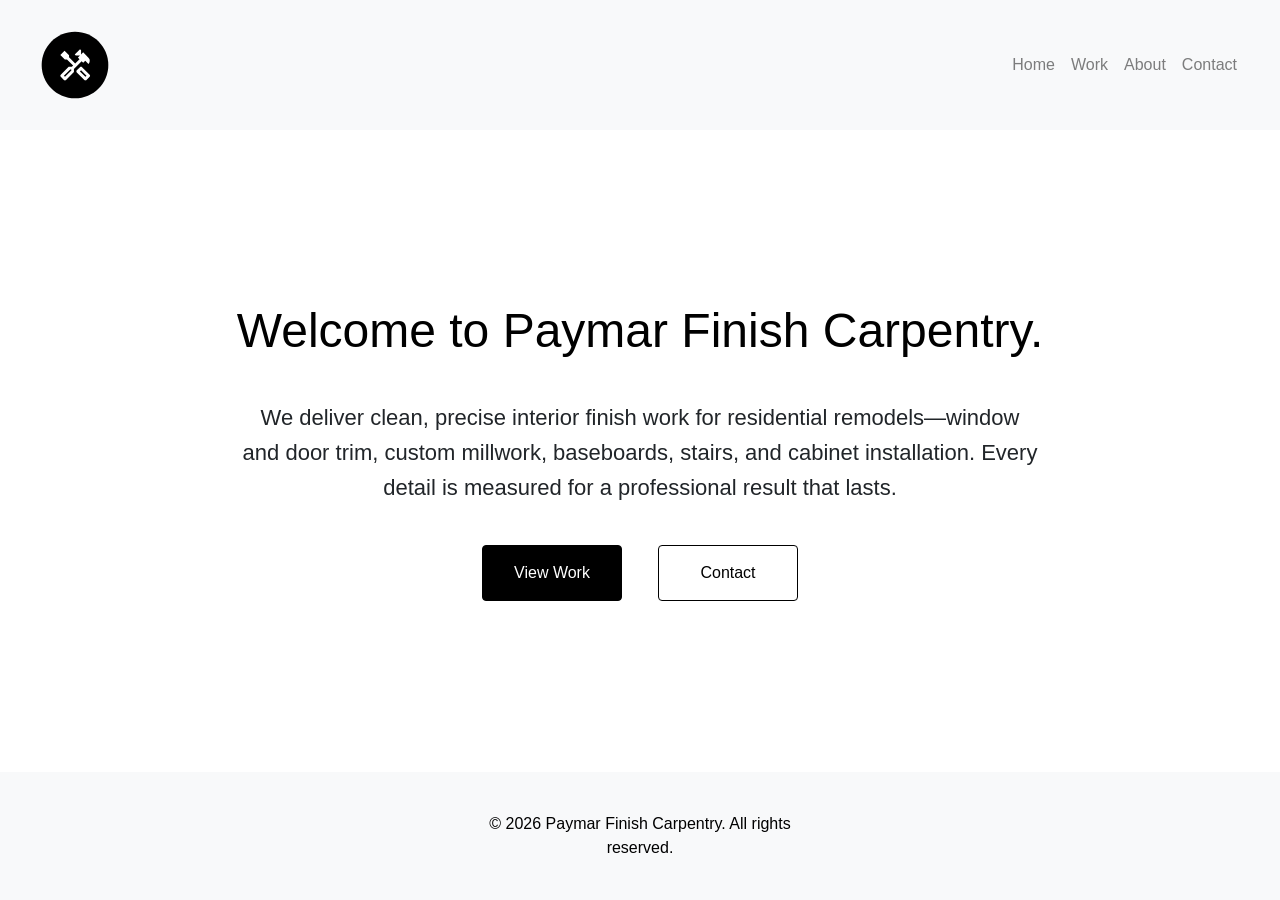
<file: index.html>
<!DOCTYPE html>
<html lang="en">

<head>
    <meta charset="UTF-8">
    <meta name="viewport" content="width=device-width, initial-scale=1.0">
    <meta http-equiv="X-UA-Compatible" content="ie=edge">
    <title>Paymar Finish Carpentry</title>
    <link rel="icon" type="image/svg+xml" href="images/pcarplogo.svg">
    <link rel="stylesheet" href="https://stackpath.bootstrapcdn.com/bootstrap/4.4.1/css/bootstrap.min.css"
        integrity="sha384-Vkoo8x4CGsO3+Hhxv8T/Q5PaXtkKtu6ug5TOeNV6gBiFeWPGFN9MuhOf23Q9Ifjh"
        crossorigin="anonymous">
    <link rel="stylesheet" href="style1.css">
</head>

<body>
    <nav class="navbar navbar-expand-lg navbar-light bg-light">
        <div class="container-fluid">
            <a class="navbar-brand" href="index.html">
                <img src="images/pcarplogo.svg" alt="Paymar Finish Carpentry" class="d-inline-block align-top logo">
            </a>
            <button class="navbar-toggler" type="button" data-toggle="collapse" data-target="#navbarNav"
                aria-controls="navbarNav" aria-expanded="false" aria-label="Toggle navigation">
                <span class="navbar-toggler-icon"></span>
            </button>
            <div class="collapse navbar-collapse" id="navbarNav">
                <ul class="navbar-nav ml-auto">
                    <li class="nav-item">
                        <a class="nav-link" href="index.html">Home</a>
                    </li>
                    <li class="nav-item">
                        <a class="nav-link" href="work.html">Work</a>
                    </li>
                    <li class="nav-item">
                        <a class="nav-link" href="about.html">About</a>
                    </li>
                    <li class="nav-item">
                        <a class="nav-link" href="contact.html">Contact</a>
                    </li>
                </ul>
            </div>
        </div>
    </nav>

    <div class="container home-hero">
        <div class="text-center">
            <h1 class="hero-title">Welcome to Paymar Finish Carpentry.</h1>
            <p>We deliver clean, precise interior finish work for residential remodels—window and door trim, custom millwork, baseboards, stairs, and cabinet installation. Every detail is measured for a professional result that lasts.</p>

            <div class="home-hero-buttons">
                <button class="btn btn-primary full-width-mobile"
                    onclick="window.location.href='work.html'">
                    View Work
                </button>
                <button class="btn btn-hero-contact full-width-mobile"
                    onclick="window.location.href='contact.html'">
                    Contact
                </button>
            </div>
        </div>
    </div>

    <footer class="footer">
        <div class="container">
            <div class="social-icons">
                <p class="footer-text">© 2026 Paymar Finish Carpentry. All rights reserved.</p>
            </div>
        </div>
    </footer>

    <script src="https://code.jquery.com/jquery-3.4.1.slim.min.js"
        integrity="sha384-J6qa4849blE2+poT4WnyKhv5vZF5SrPo0iEjwBvKU7imGFAV0wwj1yYfoRSJoZ+n"
        crossorigin="anonymous"></script>
    <script src="https://cdn.jsdelivr.net/npm/popper.js@1.16.0/dist/umd/popper.min.js"
        integrity="sha384-Q6E9RHvbIyZFJoft+2mJbHaEWldlvI9IOYy5n3zV9zzTtmI3UksdQRVvoxMfooAo"
        crossorigin="anonymous"></script>
    <script src="https://stackpath.bootstrapcdn.com/bootstrap/4.4.1/js/bootstrap.min.js"
        integrity="sha384-wfSDF2E50Y2D1uUdj0O3uMBJnjuUD4Ih7YwaYd1iqfktj0Uod8GCExl3Og8ifwB6"
        crossorigin="anonymous"></script>
</body>

</html>
</file>
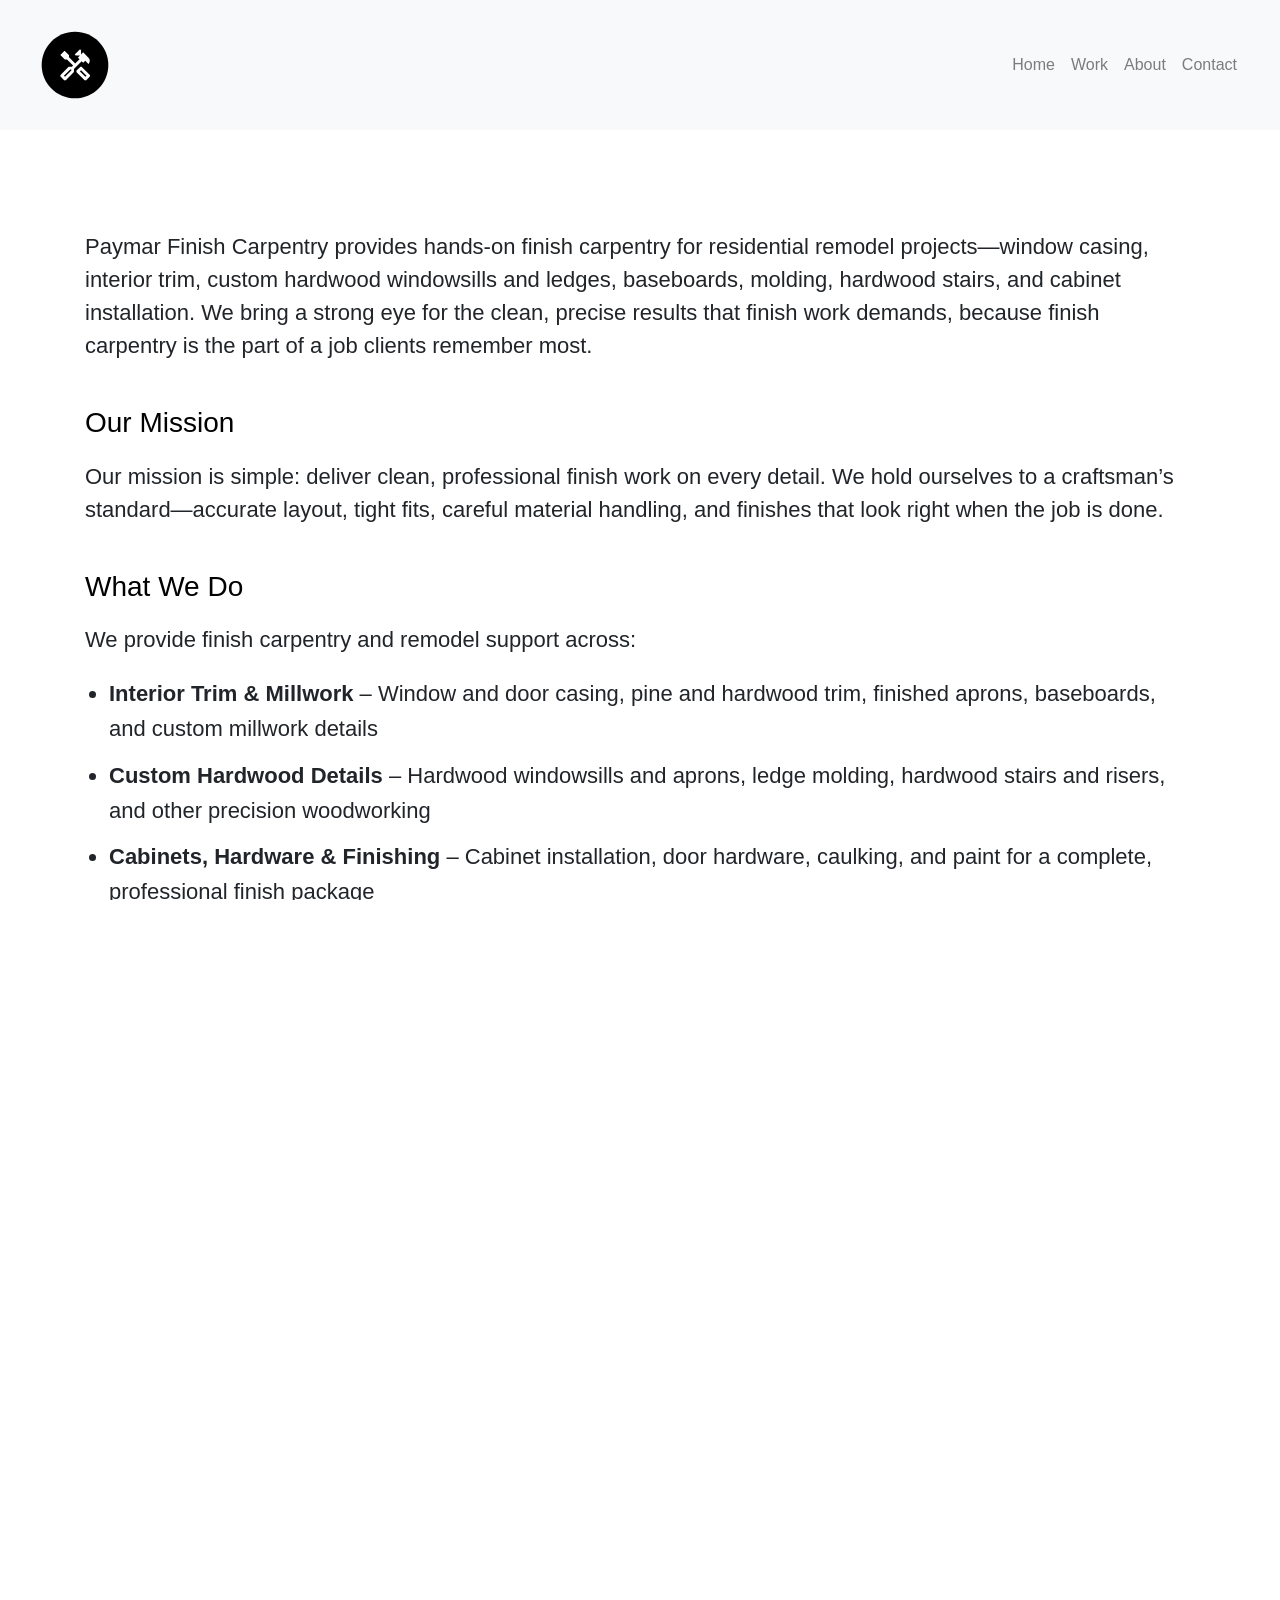
<file: about.html>
<!DOCTYPE html>
<html lang="en">

<head>
    <meta charset="UTF-8">
    <meta name="viewport" content="width=device-width, initial-scale=1.0">
    <meta http-equiv="X-UA-Compatible" content="ie=edge">
    <title>About – Paymar Finish Carpentry</title>
    <link rel="icon" type="image/png" href="images/pcarplogo.svg">
    <link rel="stylesheet" href="https://stackpath.bootstrapcdn.com/bootstrap/4.4.1/css/bootstrap.min.css"
        integrity="sha384-Vkoo8x4CGsO3+Hhxv8T/Q5PaXtkKtu6ug5TOeNV6gBiFeWPGFN9MuhOf23Q9Ifjh"
        crossorigin="anonymous">
     
        <link rel="stylesheet" href="style1.css">


</head>

<body>
    <nav class="navbar navbar-expand-lg navbar-light bg-light">
        <div class="container-fluid">
            <a class="navbar-brand" href="index.html">
                <img src="images/pcarplogo.svg" alt="Paymar Finish Carpentry" class="d-inline-block align-top logo">
            </a>
            <button class="navbar-toggler" type="button" data-toggle="collapse" data-target="#navbarNav"
                aria-controls="navbarNav" aria-expanded="false" aria-label="Toggle navigation">
                <span class="navbar-toggler-icon"></span>
            </button>
            <div class="collapse navbar-collapse" id="navbarNav">
                <ul class="navbar-nav ml-auto">
                    <li class="nav-item">
                        <a class="nav-link" href="index.html">Home</a>
                    </li>
                    <li class="nav-item">
                        <a class="nav-link" href="work.html">Work</a>
                    </li>
                    <li class="nav-item">
                        <a class="nav-link" href="about.html">About</a>
                    </li>
                    <li class="nav-item">
                        <a class="nav-link" href="contact.html">Contact</a>
                    </li>
                </ul>
            </div>
        </div>
    </nav>
    <div class="container about-page">
        <div class="row">
            <div class="col-12">
                
                <p>
                    Paymar Finish Carpentry provides hands-on finish carpentry for residential remodel projects—window casing, interior trim, custom hardwood windowsills and ledges, baseboards, molding, hardwood stairs, and cabinet installation. We bring a strong eye for the clean, precise results that finish work demands, because finish carpentry is the part of a job clients remember most.
                </p>
                <br>
                
                <h3>Our Mission</h3>
                <p class="listleft">
                    Our mission is simple: deliver clean, professional finish work on every detail. We hold ourselves to a craftsman’s standard—accurate layout, tight fits, careful material handling, and finishes that look right when the job is done.
                </p>
                <br>
                
                <h3>What We Do</h3>
                <p class="listleft">We provide finish carpentry and remodel support across:</p>
                <ul class="listleft">
                    <li>
                        <strong>Interior Trim &amp; Millwork</strong> – Window and door casing, pine and hardwood trim, finished aprons, baseboards, and custom millwork details
                    </li>
                    <li>
                        <strong>Custom Hardwood Details</strong> – Hardwood windowsills and aprons, ledge molding, hardwood stairs and risers, and other precision woodworking
                    </li>
                    <li>
                        <strong>Cabinets, Hardware &amp; Finishing</strong> – Cabinet installation, door hardware, caulking, and paint for a complete, professional finish package
                    </li>
                </ul>
                <br>
                
                <h3>Why Choose Paymar Finish Carpentry?</h3>
                <ul class="listleft">
                    <li><strong>Detail-Driven</strong> – Finish work is what clients notice most, and we hold every installation to that standard</li>
                    <li><strong>Independent &amp; Reliable</strong> – Comfortable working independently, taking care with materials, and delivering consistent quality</li>
                    <li><strong>Shop-Built Capability</strong> – Personal woodshop equipped for custom fabrication, including CNC work for details that off-the-shelf can’t cover</li>
                    <li><strong>Precise Fits</strong> – Accurate layout and miter work with professional tools for tight, lasting installations</li>
                    <li><strong>Complete Finish Packages</strong> – From trim and millwork through hardware, caulking, and paint</li>
                </ul>
                <br>
                
               
                <p class="listleft">
                    <a href="mailto:joseph.paymar@gmail.com">Contact</a> us to start a conversation about your remodel or finish carpentry project.
                </p>
                
                
                
               
                
            </div>
        </div>
    </div>
    

    <footer class="footer">
        <div class="container">
            
            <div class="social-icons">
                
                <p class="footer-text">© 2026 Paymar Finish Carpentry. All rights reserved.</p>
            </div>
        </div>
    </footer>

    <!-- Scripts -->
    <script src="https://code.jquery.com/jquery-3.4.1.slim.min.js"
        integrity="sha384-J6qa4849blE2+poT4WnyKhv5vZF5SrPo0iEjwBvKU7imGFAV0wwj1yYfoRSJoZ+n"
        crossorigin="anonymous"></script>
    <script src="https://cdn.jsdelivr.net/npm/popper.js@1.16.0/dist/umd/popper.min.js"
        integrity="sha384-Q6E9RHvbIyZFJoft+2mJbHaEWldlvI9IOYy5n3zV9zzTtmI3UksdQRVvoxMfooAo"
        crossorigin="anonymous"></script>
    <script src="https://stackpath.bootstrapcdn.com/bootstrap/4.4.1/js/bootstrap.min.js"
        integrity="sha384-wfSDF2E50Y2D1uUdj0O3uMBJnjuUD4Ih7YwaYd1iqfktj0Uod8GCExl3Og8ifwB6"
        crossorigin="anonymous"></script>
</body>

</html>
</file>
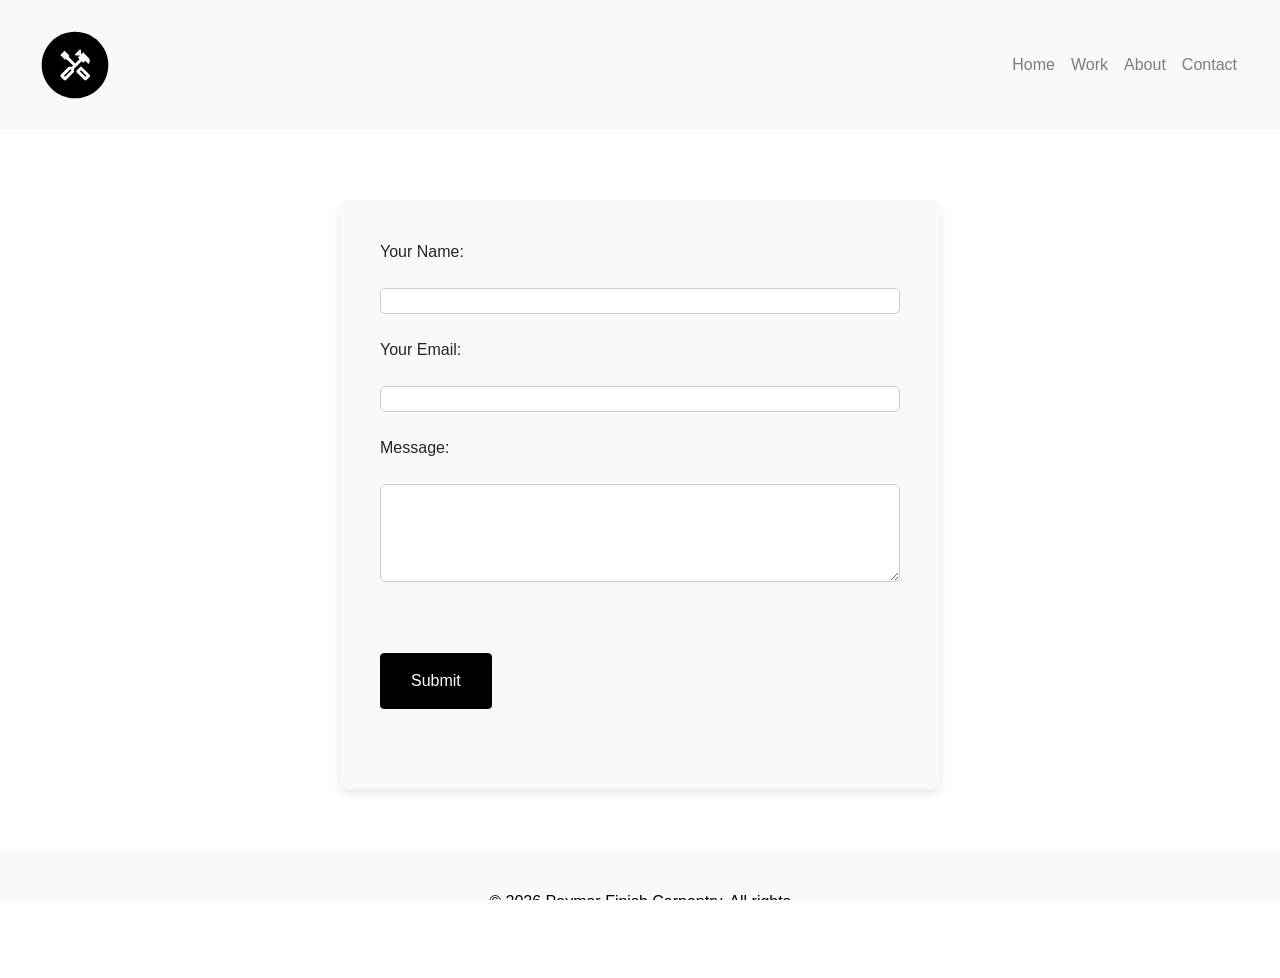
<file: contact.html>
<!DOCTYPE html>
<html lang="en">

<head>
    <meta charset="UTF-8">
    <meta name="viewport" content="width=device-width, initial-scale=1.0">
    <meta http-equiv="X-UA-Compatible" content="ie=edge">
    <title>Contact</title>
    <link rel="icon" type="image/png" href="images/pcarplogo.svg">
    <link rel="stylesheet" href="https://stackpath.bootstrapcdn.com/bootstrap/4.4.1/css/bootstrap.min.css"
        integrity="sha384-Vkoo8x4CGsO3+Hhxv8T/Q5PaXtkKtu6ug5TOeNV6gBiFeWPGFN9MuhOf23Q9Ifjh"
        crossorigin="anonymous">
    <link rel="stylesheet" href="style1.css">
</head>

<body>
    <nav class="navbar navbar-expand-lg navbar-light bg-light">
        <div class="container-fluid">
            <a class="navbar-brand" href="index.html">
                <img src="images/pcarplogo.svg" alt="Paymar Finish Carpentry" class="d-inline-block align-top logo">
            </a>
            <button class="navbar-toggler" type="button" data-toggle="collapse" data-target="#navbarNav"
                aria-controls="navbarNav" aria-expanded="false" aria-label="Toggle navigation">
                <span class="navbar-toggler-icon"></span>
            </button>
            <div class="collapse navbar-collapse" id="navbarNav">
                <ul class="navbar-nav ml-auto">
                    <li class="nav-item">
                        <a class="nav-link" href="index.html">Home</a>
                    </li>
                    <li class="nav-item">
                        <a class="nav-link" href="work.html">Work</a>
                    </li>
                    <li class="nav-item">
                        <a class="nav-link" href="about.html">About</a>
                    </li>
                    <li class="nav-item">
                        <a class="nav-link" href="contact.html">Contact</a>
                    </li>
                </ul>
            </div>
        </div>
    </nav>

    <div class="container contact-page-container">
        <form class="contact-form-page" method="POST" action="https://formspree.io/f/xdkdqkll">

            <label for="name" class="custom-textarea">Your Name:</label><br>
            <input type="text" id="name" name="name" required class="custom-textarea"><br><br>
            
            <label for="email" class="custom-textarea">Your Email:</label><br>
            <input type="email" id="email" name="email" required class="custom-textarea"><br><br>
            
            <label for="message" class="custom-textarea">Message:</label><br>
            <textarea id="message" name="message" rows="4" required class="custom-textarea"></textarea><br><br>
            
            <button type="submit" class="submitbutton btn btn-primary full-width-mobile">Submit</button>
        </form>
        
        
        
        
    </div>

    <footer class="footer">
        <div class="container">
            <div class="social-icons">
            
                <p class="footer-text">© 2026 Paymar Finish Carpentry. All rights reserved.</p>
            </div>
            
        </div>
    </footer>

    <!-- Scripts -->
    <script src="https://code.jquery.com/jquery-3.4.1.slim.min.js"
        integrity="sha384-J6qa4849blE2+poT4WnyKhv5vZF5SrPo0iEjwBvKU7imGFAV0wwj1yYfoRSJoZ+n"
        crossorigin="anonymous"></script>
    <script src="https://cdn.jsdelivr.net/npm/popper.js@1.16.0/dist/umd/popper.min.js"
        integrity="sha384-Q6E9RHvbIyZFJoft+2mJbHaEWldlvI9IOYy5n3zV9zzTtmI3UksdQRVvoxMfooAo"
        crossorigin="anonymous"></script>
    <script src="https://stackpath.bootstrapcdn.com/bootstrap/4.4.1/js/bootstrap.min.js"
        integrity="sha384-wfSDF2E50Y2D1uUdj0O3uMBJnjuUD4Ih7YwaYd1iqfktj0Uod8GCExl3Og8ifwB6"
        crossorigin="anonymous"></script>
</body>

</html>
</file>
<file: style1.css>
/* Ensure body and html take full height */
html, body {
    height: 100%;
    min-height: 100vh;
    margin: 0;
    display: flex;
    flex-direction: column;
    overflow-x: hidden;
    width: 100%;
}

.logo {
    width: 80px;
    max-width: 80px;
    height: 80px;
}


.custom-img {
    margin-top: 40px;
    margin-bottom: 40px;
    width: auto;   /* Changed from 100% to auto to prevent stretching */
    max-width: 200px;  /* Maximum width */
    min-width: 150px;  /* Minimum width to maintain visibility */
    height: auto;  /* Maintains aspect ratio */
    display: block; /* Removes extra space below inline images */
    margin-left: auto; /* Centers the image */
    margin-right: auto;
}
.listleft{
    text-align: left;
}

/* Align bullet points with paragraph text on about page */
ul.listleft {
    margin-left: 0 !important;
    margin-bottom: 20px;
    list-style-position: outside;
    padding-left: 1.5em;
}
ul.listleft li {
    margin-left: 0;
    padding-left: 0;
    line-height: 1.6;
    margin-bottom: 0.5em;
    font-size: 22px;
}
ul.listleft li strong {
    font-size: 1em;
    font-weight: bold;
}
ul.listleft li:last-child {
    margin-bottom: 0;
}
.footer-text {
    font-size: 16px;
    font-weight: 400;
  }

.text-center p {
    max-width: 800px; /* Adjust as needed */
    margin: 0 auto;  /* Centers the text */
    text-align: center; /* Ensures proper alignment */
    line-height: 1.6;
  }

p {
    font-size: 22px;
  }


.custom-textarea {
    width: 100% !important;
    margin-bottom: 0px !important;
    padding-top: 0px !important;
    padding-bottom: 0px !important;
}

.responsive-text {
    font-size: 18px; /* Adjust font size as needed */
    line-height: 1.5;
    margin-bottom: 0px !important;
    margin-bottom: 40px !important;
}

.text-left{
    margin-bottom: 0px !important;
}

.custom-textarea {
    padding-bottom: 0px !important;
    margin-bottom: 0px !important;
}
.btn {
    padding-top: 15px;
    padding-bottom: 15px;
    padding-left: 30px;
    padding-right: 30px;
}

.btn-primary {
    background: #000000 !important;
    color: #ffffff !important;
    border: 1px solid #000000;
}
.btn-primary:hover {
    background: #333333 !important;
    color: #ffffff !important;
    border-color: #333333;
}

.custom-button{
    margin-bottom: 40px !important;
}


  .responsive-text {
    font-size: 18px; /* Adjust font size as needed */
    line-height: 1.5;
    margin-bottom: 0px !important;
}

h1 {
    font-size: 48px !important;
    margin-bottom: 40px !important;
    margin-top: 40px !important;
    color: #000000 !important;
  }

  .hero-title {
    margin-top: 80px !important;
  }

  /* Homepage: position main content a bit below nav, not centered */
  .home-hero {
    display: flex;
    flex-direction: column;
    justify-content: flex-start;
    padding-top: calc(28vh - 80px);
  }
  .home-hero .text-center {
    justify-content: flex-start;
  }
  .home-hero .hero-title {
    margin-top: 0 !important;
  }
  .home-hero-buttons {
    display: flex;
    flex-wrap: wrap;
    gap: 36px;
    justify-content: center;
    align-items: center;
  }
  .home-hero-buttons .btn {
    min-width: 140px;
  }
  .btn-hero-contact {
    background: #FFFFFF !important;
    border: 1px solid #000000 !important;
    color: #000000 !important;
  }
  .btn-hero-contact:hover {
    background: #000000 !important;
    color: #FFFFFF !important;
  }

  h2 {
    font-size: 34px !important;
    margin-bottom: 20px !important;
    margin-top: 30px;
    color: #000000;
  }

  h3 {
    text-align: left;
    font-size: 28px !important;
    margin-bottom: 0px !important;
    margin-top: 0px;
    color: #000000;
  }
  


  .submitbutton{
    margin-top: 30px !important;
  }



.contact-form-page {
    max-width: 600px; /* Optional: sets a max width for the form */
    width: 100%;
    padding: 20px;
    box-shadow: 0px 4px 8px rgba(0, 0, 0, 0.1); /* Optional: adds a shadow */
    border-radius: 8px; /* Optional: adds rounded corners */
    background-color: #f9f9f9; /* Optional: form background */
}
/* Container for all content except footer */
.container {
    flex: 1 0 auto; /* This ensures the container takes up available space */
}

.about-page {
    padding-top: 80px;
    padding-bottom: 60px;
}

.contact-page-container {
    display: flex;
    flex-direction: column;
    justify-content: center;
    min-height: calc(100vh - 180px);
    padding-top: 48px; /* spacing between nav and contact form, all breakpoints */
}

/* Work gallery header */
.work-gallery-header {
    text-align: center;
    margin-bottom: 40px;
}
.work-gallery-title {
    font-size: 36px !important;
    margin-top: 0 !important;
    margin-bottom: 12px !important;
    color: #000;
}
.work-gallery-intro {
    font-size: 17px !important;
    color: #555;
    max-width: 36rem;
    margin: 0 auto !important;
}

/* Work image carousel */
.work-carousel {
    max-width: 100%;
    margin: 0 auto 40px;
    text-align: center;
}
.work-carousel-image-band {
    display: inline-flex;
    align-items: center;
    justify-content: center;
    gap: 60px;
    max-width: 100%;
    vertical-align: top;
}
.work-carousel-viewport {
    position: relative;
    flex: 0 1 auto;
    width: max-content;
    max-width: calc(100vw - 200px);
    overflow: hidden;
    touch-action: pan-y;
}
.work-carousel-track {
    position: relative;
}
.work-carousel-slide {
    display: none;
    margin: 0;
    opacity: 0;
    transition: opacity 0.35s ease;
}
.work-carousel-slide.is-active {
    display: block;
    opacity: 1;
    animation: workCarouselFade 0.4s ease;
}
@keyframes workCarouselFade {
    from { opacity: 0; }
    to { opacity: 1; }
}
.work-carousel-image {
    display: block;
    width: auto;
    padding: 0;
    border: none;
    background: transparent;
    cursor: zoom-in;
}
.work-carousel-image img {
    width: auto;
    height: auto;
    max-width: min(980px, calc(100vw - 200px));
    max-height: 85vh;
    object-fit: contain;
    object-position: center;
    display: block;
    margin: 0 auto;
    transition: opacity 0.25s ease;
}
.work-carousel-image:focus {
    outline: 2px solid #000;
    outline-offset: 2px;
}
.work-carousel-caption {
    display: block;
    text-align: center;
    padding: 36px 8px 8px;
}
.work-carousel-caption-title {
    font-size: 22px !important;
    margin: 0 0 8px !important;
    color: #000;
    font-weight: 600;
}
.work-carousel-caption-text {
    font-size: 17px !important;
    color: #555;
    line-height: 1.5;
    max-width: 34rem;
    margin: 0 auto !important;
}
.work-carousel-controls {
    display: flex;
    align-items: center;
    justify-content: center;
    margin-top: 16px;
}
.work-carousel-btn {
    flex: 0 0 auto;
    width: auto;
    height: auto;
    min-width: 0;
    padding: 0;
    border: none;
    background: transparent;
    color: #000;
    line-height: 0;
    cursor: pointer;
    transition: opacity 0.2s ease;
}
.work-carousel-btn img {
    display: block;
    width: 40px;
    height: 40px;
}
.work-carousel-btn:hover,
.work-carousel-btn:focus {
    opacity: 0.55;
    outline: none;
}
.work-carousel-btn:focus-visible {
    outline: 2px solid #000;
    outline-offset: 3px;
}
.work-carousel-dots {
    display: flex;
    align-items: center;
    gap: 10px;
}
.work-carousel-dot {
    width: 10px;
    height: 10px;
    padding: 0;
    border: 1px solid #000;
    border-radius: 50%;
    background: transparent;
    cursor: pointer;
    transition: background 0.2s ease, transform 0.2s ease;
}
.work-carousel-dot.is-active,
.work-carousel-dot:hover {
    background: #000;
}
.work-carousel-dot:focus {
    outline: 2px solid #000;
    outline-offset: 3px;
}
@media (max-width: 575px) {
    .work-gallery-title {
        font-size: 28px !important;
    }
    .work-carousel-image-band {
        display: flex;
        width: 100%;
        max-width: 100%;
        gap: 12px;
        box-sizing: border-box;
    }
    .work-carousel-viewport {
        flex: 1 1 auto;
        min-width: 0;
        width: auto;
        max-width: none;
        overflow: visible;
    }
    .work-carousel-image {
        width: 100%;
    }
    .work-carousel-btn img {
        width: 32px;
        height: 32px;
    }
    .work-carousel-image img {
        width: 100%;
        max-width: 100%;
        height: auto;
        max-height: none;
    }
    .work-carousel-caption {
        padding-top: 28px;
    }
    .work-carousel-caption-title {
        font-size: 19px !important;
    }
    .work-carousel-caption-text {
        font-size: 16px !important;
    }
}

/* Work / Case study page � typography hierarchy for all content */
.work-page {
    padding-top: 80px;
    padding-bottom: 60px;
}
.case-study-header {
    margin-bottom: 48px;
}
.case-study-title {
    font-size: 36px !important;
    margin-bottom: 12px !important;
    margin-top: 0 !important;
    color: #000;
}
.case-study-subtitle {
    font-size: 20px;
    color: #333;
    margin-bottom: 20px;
}
.case-study-meta {
    font-size: 16px;
    color: #555;
    line-height: 1.6;
}
.case-study-meta p {
    margin-bottom: 6px;
    font-size: 16px;
}
.case-study-section {
    margin-bottom: 56px;
}
.case-study-section h2 {
    font-size: 26px !important;
    margin-bottom: 8px !important;
    margin-top: 0 !important;
    color: #000;
}
.section-subtitle {
    font-size: 16px;
    color: #333;
    margin-bottom: 16px;
}
.section-intro {
    margin-bottom: 24px;
}
.section-row {
    margin-bottom: 24px;
}
.section-row.align-items-start {
    align-items: flex-start;
}
.section-text p {
    margin-bottom: 16px;
}
.section-text > h2:first-child {
    margin-top: 0 !important;
    padding-top: 0;
}
.section-media {
    margin-top: 24px;
    overflow: visible;
}
.section-media .case-study-img {
    width: 115%;
    height: auto;
    display: block;
    border-radius: 0;
    box-shadow: 0 2px 8px rgba(0,0,0,0.08);
}
.image-expandable {
    cursor: pointer;
}
/* Image lightbox � expanded view */
.image-lightbox {
    position: fixed;
    inset: 0;
    z-index: 9999;
    display: flex;
    align-items: center;
    justify-content: center;
    background: rgba(0, 0, 0, 0.85);
    opacity: 0;
    visibility: hidden;
    transition: opacity 0.2s ease, visibility 0.2s ease;
}
.image-lightbox.image-lightbox-open {
    opacity: 1;
    visibility: visible;
}
.image-lightbox-content {
    max-width: 95vw;
    max-height: 95vh;
    padding: 2rem;
    box-sizing: border-box;
}
.image-lightbox-content img {
    max-width: 100%;
    max-height: 90vh;
    width: auto;
    height: auto;
    display: block;
    box-shadow: 0 4px 24px rgba(0,0,0,0.4);
}
.image-lightbox-close {
    position: absolute;
    top: 1rem;
    right: 1rem;
    width: 2.5rem;
    height: 2.5rem;
    padding: 0;
    border: none;
    background: rgba(255,255,255,0.15);
    color: #fff;
    font-size: 1.75rem;
    line-height: 1;
    cursor: pointer;
    border-radius: 4px;
    z-index: 10000;
}
.image-lightbox-close:hover {
    background: rgba(255,255,255,0.25);
}
@media (min-width: 992px) {
    .section-media {
        margin-top: 0;
        padding-left: 4rem;
    }
}
.case-study-list {
    padding-left: 1.5em;
    margin-bottom: 16px;
}
.case-study-list li {
    margin-bottom: 6px;
    font-size: 22px;
    line-height: 1.5;
}

/* Work page only: hierarchy = title (h1) > section headings > h2 lines (subtitle under each heading) > paragraph */
.work-page .case-study-title {
    font-size: 36px !important;
}
.work-page .case-study-section > .row h2,
.work-page .case-study-section > h2 {
    font-size: 26px !important;
    margin-top: 0 !important;
    margin-bottom: 12px !important;  /* tight: header to subtitle/paragraph */
}
.work-page .case-study-section .section-text {
    padding-top: 0;
}
.work-page .case-study-section .section-media {
    padding-top: 0;
}
.work-page .case-study-section {
    margin-bottom: 28px;  /* between sections (end of content to next header) */
}
/* H2 = the line below the heading (e.g. "Who cares?", "What question?", lorem under main title) */
.work-page .case-study-subtitle,
.work-page .section-subtitle,
.work-page .section-intro {
    font-size: 20px !important;
}
.work-page h3 {
    font-size: 18px !important;
}
.work-page p {
    font-size: 17px !important;
}
.work-page .case-study-meta {
    color: inherit;
}
.work-page .case-study-meta p {
    font-size: 17px !important;
}
.work-page .case-study-list li {
    font-size: 17px !important;
}

/* Same spacing rules for tablet and mobile */
@media (max-width: 991px) {
    .work-page .case-study-section > .row h2,
    .work-page .case-study-section > h2 {
        margin-bottom: 12px !important;
    }
    .work-page .case-study-section {
        margin-bottom: 28px;
    }
}

/* Consistent spacing between sections on mobile: section margin only */
@media (max-width: 767px) {
    .work-page .case-study-section {
        margin-bottom: 48px;
    }
    .work-page .case-study-section .section-row {
        margin-bottom: 0;
    }
    /* Remove last element�s margin so gap after text sections = gap after image sections */
    .work-page .case-study-section .section-text > *:last-child {
        margin-bottom: 0;
    }
    .work-page .case-study-section .section-media {
        margin-bottom: 0;
    }
}

.key-visuals-row .case-study-img {
    width: 115%;
    height: auto;
    display: block;
    border-radius: 0;
    box-shadow: 0 2px 8px rgba(0,0,0,0.08);
}

/* Center align only the main content containers */
.container-fluid > div, 
.text-center {
    display: flex;
    flex-direction: column;
    align-items: center;
    justify-content: center;
    text-align: center;
}

/* Footer styling */
.footer {
    flex-shrink: 0;
    width: 100%;
    background-color: #f8f9fa;
    color: #000000;
    padding: 40px 0;
    margin-top: auto;
}

.footer .container {
    display: flex;
    align-items: center;
    justify-content: center;
    max-width: 400px;
    margin: 0 auto;
    padding: 0 20px;
    text-align: center;
}

.footer p {
    margin: 0;
}

.footer .social-icons {
    display: flex;
    gap: 10px;
}

.footer .social-icons a img {
    width: 24px;
    height: 24px;
}


 p, ul {
    margin-top: 20px;
    margin-bottom: 20px;
    padding-left: 0;
}



/* Add this rule to center the contact form */
/* Add this rule to center the contact form */
.contact-container {
    width: 50%; /* Adjust the width of the container as needed */
    margin: 0 auto; /* Center align the container */
    padding: 20px;
    background-color: #fff; /* Set background color */
    border-radius: 10px; /* Add rounded corners */
    box-shadow: 0 0 10px rgba(0, 0, 0, 0.1); /* Add shadow */
}

.contact-form-page {
    text-align: left; /* Left align the form */
    margin: 0 auto;
    max-width: 600px; /* Adjust as needed */
    padding: 40px;
    background-color: #f9f9f9;
    border-radius: 8px; 
    box-shadow: 0 4px 8px rgba(0, 0, 0, 0.1); 
    margin-bottom: 40px;
}

.contact-form-page label {
    display: block;
    margin-bottom: 10px;
}

.contact-form-page input[type="text"],
.contact-form-page input[type="email"],
.contact-form-page textarea {
    width: calc(100% - 22px); /* Adjust width for the border */
    padding: 10px;
    margin-bottom: 20px;
    border: 1px solid #ccc;
    border-radius: 5px;
    box-sizing: border-box;
}

.contact-form-page input[type="submit"] {
    background-color: #002C5B;
    color: white;
    padding: 12px 20px;
    border: none;
    border-radius: 4px;
    cursor: pointer;
}

.contact-form-page input[type="submit"]:hover {
    background-color: #002C5B;
}

.custom-button {
    background-color: #000000;
    border: 1px solid #000000;
    color: #fff;
    padding: 10px 20px; /* Adjust padding as needed */
    border-radius: 5px; /* Add rounded corners */
    cursor: pointer; /* Change cursor to indicate interactivity */
    transition: background-color 0.3s, color 0.3s; /* Add smooth transition effect */
    margin-right: 30px; 
    margin-bottom: 40px;
    margin-top: 30px; 
}



.btn {
    margin-bottom: 40px !important;
    margin-top: 40px !important; 
}

/* Add this rule for the top padding of videos */
.embed-responsive iframe {
    padding-top: 20px;
}

.text-container {
    text-align: left;
    margin-bottom: 20px; /* Adjust margin as needed */
}

/* Add this rule for the responsive paragraph of text */
.responsive-text {
    font-size: 16px; /* Adjust font size as needed */
    line-height: 1.5;
}

.audio-container {
    text-align: left;
    padding: 10px;
}

.overlay-content {
    text-align: left;
}

.overlay-content h1 {
    margin-bottom: 10px;
    margin-top: 100px;
}

.overlay-content h3 {
    margin-bottom: 10px;
    margin-top: 25px;
}

.overlay-content button {
    margin-top: 25px; /* Adjust margin as needed */
}

/* Add this rule to style the img element */
img {
    max-width: 100%;
    height: auto;
    display: block; /* To remove extra space below inline images */
    margin: 0 auto; /* To center the image horizontally */
}




/* Navbar styles */
.navbar {
    padding: 20px 20px; 
    background-color: #fff; /* Set your desired background color */
}

.navbar-brand img {
    margin-right: 10px;
}

/* Navbar link styles */
.navbar-nav {
    margin: 0; /* Remove margin from navbar items */
}

.navbar-nav .nav-link {
    color: #000; /* Set your desired color */
    margin: 0; /* Remove margin from navbar links */
}

.navbar-nav .nav-link:hover {
    color: #007bff; /* Set your desired hover color */
}

/* Navbar dropdown styles */
.dropdown-menu {
    background-color: #fff; /* Set your desired background color */
    border: 1px solid #ddd; /* Set your desired border color */
}

/* Common styles for background containers */
.background-container,
.container-api,
.footer {
    text-align: center;
}
.footer .social-icons {
    text-align: center;
}
.social-icons {
    text-align: left;
}

/* Background container styles */
.background-container {
    position: relative;
    width: 100vw; /* Use 100vw for the full width of the viewport */
    min-height: 100vh; /* Set the minimum height to cover the entire viewport */
    margin-bottom: 0;
    padding: 20px;
    
    background-position: center;
    background-size: cover; /* Ensure the background image scales responsively */
    display: flex;
    justify-content: center;
    align-items: center; /* Center the content vertically */
}

.background-container h1,
.background-container h3,
.background-container p {
    margin-bottom: 10px;
}
/* Style the button on hover */
.custom-button:hover {
    background-color: #001A35; /* Change background color on hover */
    color: #fff; /* Change text color on hover */
}

/* Style the collapsed state of the content */
#readMoreText {
    display: none; /* Hide the content by default */
}

/* Add this rule to style the Galactic Center Sonification section container */
#galacticCenterContainer {
    background-color: #2D2F31; /* Set black background color */
    color: #fff; /* Set white text color */
    margin-bottom: 0; /* Remove margin bottom for the section container */
    padding: 40px 0; /* Add padding to the top and bottom of the section container */
}

#galacticCenterContent {
    padding: 40px;
}

#galacticCenterContent .col-md-6 {
    padding-right: 50px; /* Adjust padding as needed */
}

#galacticCenterContent .col-md-6:last-child {
    padding-left: 0px; /* Adjust padding as needed */
}



@media (max-width: 394px) {
    p, ul {
        margin-top: 0px;
        margin-bottom: 20px;
        padding-left: 0;
    }
    p,
    ul.listleft li,
    ul.listleft li strong,
    .responsive-text,
    .text-center p,
    .contact-form-page,
    .contact-form-page label,
    .contact-form-page input,
    .contact-form-page textarea {
        font-size: 16px;
    }
    .custom-img {
        max-width: 150px;  /* Slightly smaller on mobile */
        min-width: 100px;
    }
    .footer-text {
        font-size: 12px;
      }

    .custom-textarea {
        width: 100% !important;
        margin-bottom: 0px !important;
        padding-top: 0px !important;
        padding-bottom: 0px !important;
    }
    
    .btn {
        margin-bottom: 20px !important;
        margin-top: 20px !important; 
        padding: 15px;
        margin-right: 0px !important;
    }

    .btn-primary{
        color: #ffffff !important;
        background-color: #000000;
        border: #000000;
        margin-right: 0px !important; 
    }

    .custom-button{
        margin-bottom: 20px !important;
        margin-right: 0px;
    }
    
    .full-width-mobile {
        display: block;
        width: 100%;
        margin-bottom: 0px; /* Add margin if you need spacing between buttons */
      }
  
      .text-left{
        margin-bottom: 20px !important;
        margin-top: 20px !important;
      }
      .responsive-text {
        font-size: 16px; /* Adjust font size as needed */
        line-height: 1.5;
        margin-bottom: 20px !important;
    }

    h1 {
        font-size: 38px !important;
        margin-bottom: 20px !important;
        margin-top: 20px !important;
        color: #000000 !important;
      }
    
      h2 {
        font-size: 21px !important;
        margin-bottom: 20px !important;
        margin-top: 0px;
        color: #000000;
      }

      h3 {
        text-align: left;
        font-size: 18px !important;
        margin-bottom: 10px !important;
        margin-top: 0px;
        color: #000000;
      }
      
    
}
@media (min-width: 394px) and (max-width: 768px) {
    p, ul {
        margin-top: 0px;
        margin-bottom: 20px;
        padding-left: 0;
    }
    p,
    ul.listleft li,
    ul.listleft li strong,
    .responsive-text,
    .text-center p,
    .contact-form-page,
    .contact-form-page label,
    .contact-form-page input,
    .contact-form-page textarea {
        font-size: 18px;
    }
    .footer-text {
        font-size: 14px;
      }
    
    .custom-textarea {
        width: 100% !important;
        margin-bottom: 0px;
    }
    .btn {
        margin-bottom: 20px !important;
        margin-top: 0px !important; 
        padding: 15px;
    }

    .btn-primary{
        color: #ffffff !important;
        background-color: #000000;
        border: #000000;
    }

    .custom-button{
        margin-bottom: 20px !important;
    }
    
    .full-width-mobile {
        display: block;
        width: 100%;
        margin-bottom: 0px; /* Add margin if you need spacing between buttons */
      }
  

      .responsive-text {
        font-size: 16px; /* Adjust font size as needed */
        line-height: 1.5;
        margin-bottom: 20px !important;
    }

    h1 {
        font-size: 41px !important;
        margin-bottom: 20px !important;
        margin-top: 20px !important;
        color: #000000 !important;
      }
    
      h2 {
        font-size: 23px !important;
        margin-bottom: 20px !important;
        margin-top: 0px;
        color: #000000;
      }

      h3 {
        text-align: left;
        font-size: 20px !important;
        margin-bottom: 10px !important;
        margin-top: 0px;
        color: #000000;
      }
      
      

    
/* Add a class to the body element of your contact page */
.contact-page {
    background-color: #f2f2f2; /* Set background color */
}



    .submitbutton{
        margin-top: 60px !important;
      }
    .custom-img {
        margin-top: 40px;
        margin-bottom: 40px;
    }
    
    .custom-textarea {
        padding-bottom: 0px !important;
        margin-bottom: 0px !important;
    }
    .btn {
        padding-top: 15px;
        padding-bottom: 15px;
        padding-left: 30px !important;
        padding-right: 30px !important;
        margin-top: 0px !important; 
    }

    .btn-primary{
        margin-right: 20px !important;
        color: #ffffff !important;
        background-color: #000000;
        border: #000000;
    }

    .custom-button{
        margin-bottom: 40px;
    }
    

      .responsive-text {
        font-size: 18px; /* Adjust font size as needed */
        line-height: 1.5;
        margin-bottom: 0px !important;
        margin-top: 40px !important;
    }

    .text-left{
        margin-bottom: 40px !important;
        margin-top: 40px !important;
    }

}
</file>
